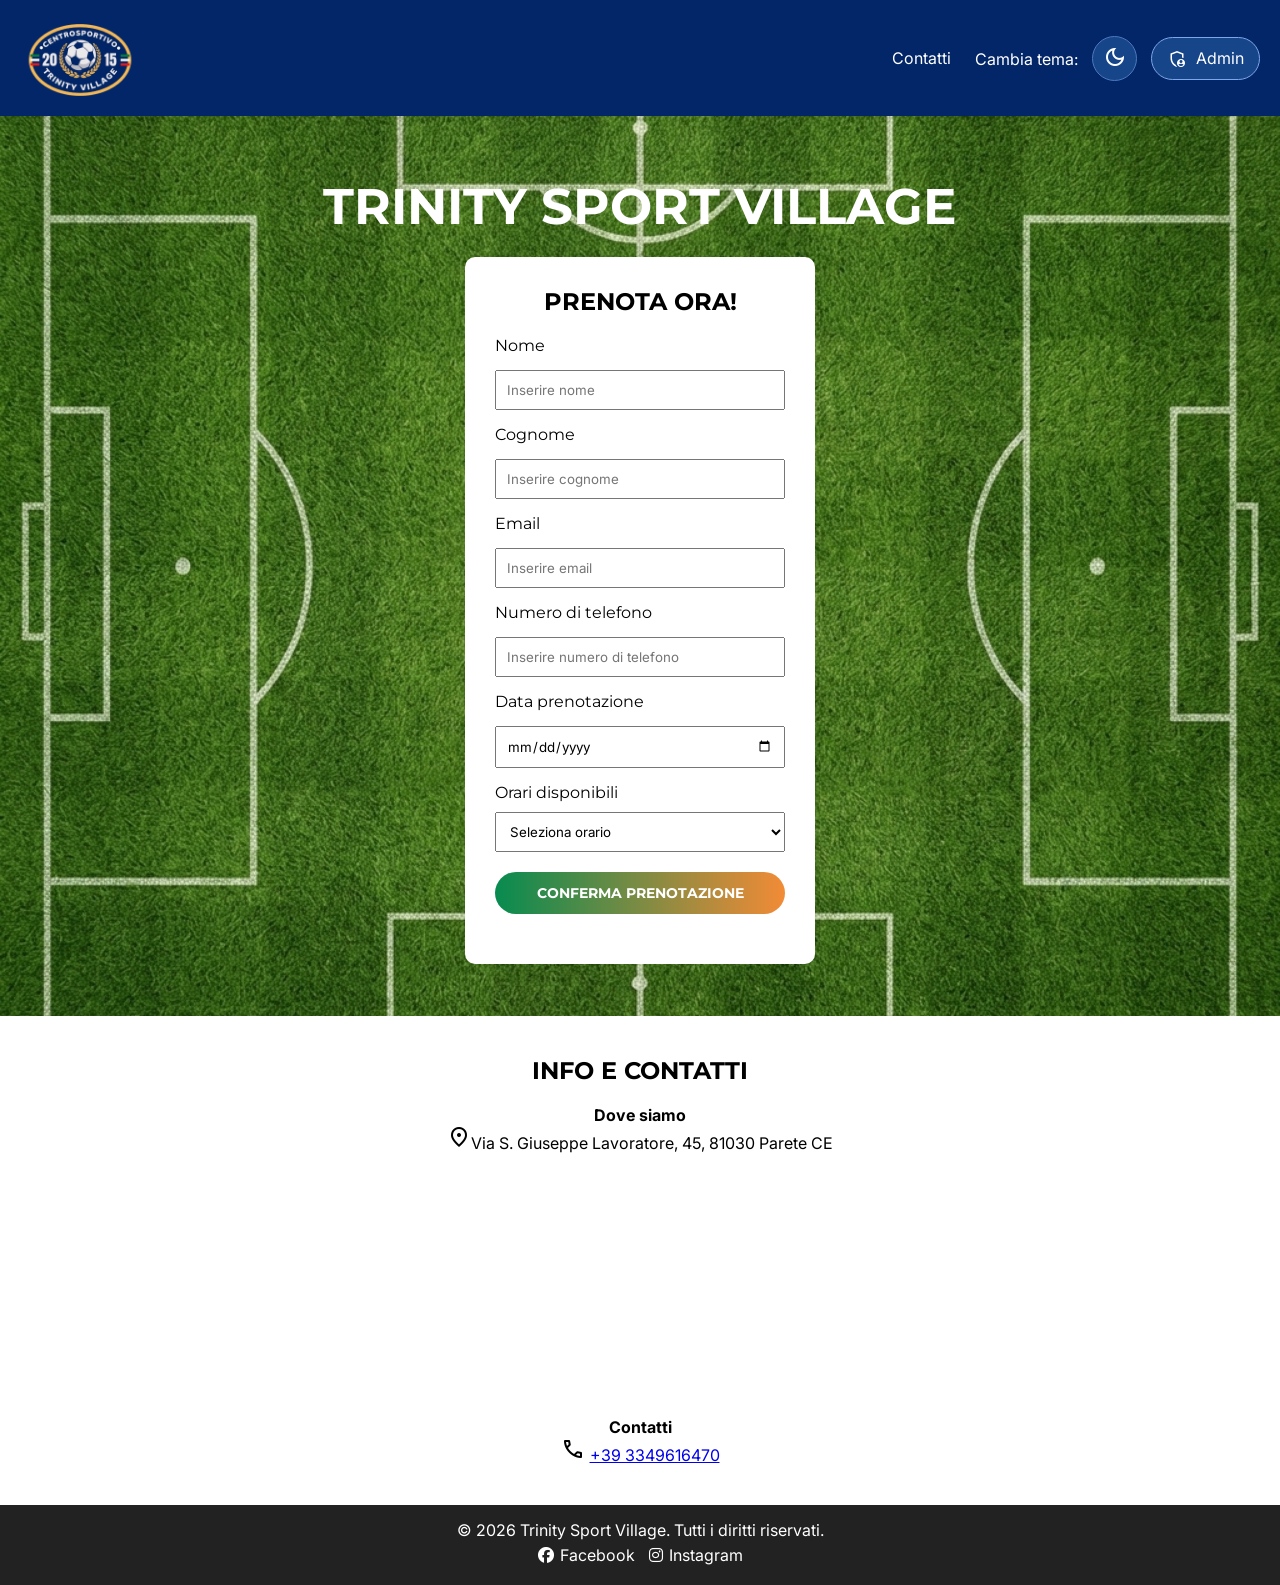
<file: index.html>
<!doctype html>
<html lang="it">
  <head>
    <meta charset="UTF-8" />
    <meta name="viewport" content="width=device-width, initial-scale=1.0" />
    <title>Trinity Sport Village</title>
    <!-- FONTS -->
    <link rel="preconnect" href="https://fonts.googleapis.com" />
    <link rel="preconnect" href="https://fonts.gstatic.com" crossorigin />
    <link
      href="https://fonts.googleapis.com/css2?family=Inter:wght@400;500&family=Montserrat:wght@600;800&display=swap"
      rel="stylesheet"
    />
    <!-- LOGO -->
    <link
      rel="stylesheet"
      href="https://fonts.googleapis.com/css2?family=Material+Symbols+Outlined:opsz,wght,FILL,GRAD@24,400,0,0"
    />
    <link
      rel="stylesheet"
      href="https://cdnjs.cloudflare.com/ajax/libs/font-awesome/6.7.2/css/all.min.css"
    />
    <link rel="stylesheet" href="assets/css/style.css" />
    <script type="module" src="assets/js/script.js"></script>
  </head>
  <body>
    <header>
      <!-- NAV-BAR -->
      <div class="nav-bar">
        <img src="assets/img/logo.png" alt="logo sito web" />
        <!-- CONTATTI -->
        <a href="#position" class="contacts-navbar">Contatti</a>
        <!-- CAMBIA TEMA -->
        <div class="day-night">
          <p>Cambia tema:</p>
          <button class="changeTheme">
            <span class="material-symbols-outlined">dark_mode</span>
          </button>
        </div>
        <!-- <span class="material-symbols-outlined">light_mode</span> -->
        <!-- ADMIN BUTTON -->
        <a href="admin.html" class="admin-navbar">
          <span class="material-symbols-outlined"> admin_panel_settings </span>
          Admin
        </a>
      </div>
    </header>
    <main>
      <h1>TRINITY SPORT VILLAGE</h1>
      <form class="reserve" id="reserve">
        <h2>PRENOTA ORA!</h2>
        <!-- NOME -->
        <label for="nameUser">Nome</label>
        <input
          type="text"
          name="nameUser"
          id="nameUser"
          placeholder="Inserire nome"
          required
        />
        <!-- COGNOME -->
        <label for="surnameUser">Cognome</label>
        <input
          type="text"
          name="surnameUser"
          id="surnameUser"
          placeholder="Inserire cognome"
          required
        />
        <!-- EMAIL -->
        <label for="emailUser">Email</label>
        <input
          type="email"
          name="emailUser"
          id="emailUser"
          placeholder="Inserire email"
          required
        />
        <!-- NUMERO DI TELEFONO -->
        <label for="phoneNumberUser">Numero di telefono</label>
        <input
          type="tel"
          name="phoneNumberUser"
          id="phoneNumberUser"
          placeholder="Inserire numero di telefono"
          pattern="[0-9]+"
          required
        />
        <!-- DATA PRENOTAZIONE -->
        <label for="dateAvailables">Data prenotazione</label>
        <input type="date" name="dateAvailables" id="dateAvailables" required />
        <!-- ORARI DISPONIBILI -->
        <label for="timesAvailable">Orari disponibili</label>
        <select name="timesAvailable" id="timesAvailable" required>
          <option value="">Seleziona orario</option>
        </select>
        <!-- CONFERMA PRENOTAZIONE -->
        <button type="submit" class="btnReserve">CONFERMA PRENOTAZIONE</button>
      </form>
    </main>
    <section>
      <h2>INFO E CONTATTI</h2>
      <div class="position" id="position">
        <b>Dove siamo</b>
        <p>
          <span class="material-symbols-outlined"> location_on </span>Via S.
          Giuseppe Lavoratore, 45, 81030 Parete CE
        </p>
        <iframe
          src="https://www.google.com/maps/embed?pb=!1m18!1m12!1m3!1d3013.2304480233797!2d14.166755799999997!3d40.9545302!2m3!1f0!2f0!3f0!3m2!1i1024!2i768!4f13.1!3m3!1m2!1s0x133b051fa4dfe3d1%3A0xce364cc2c25df5a0!2sTrinity%20Sport%20Village!5e0!3m2!1sit!2sit!4v1792702112788!5m2!1sit!2sit"
          width="600"
          height="450"
          style="border: 0"
          allowfullscreen=""
          loading="lazy"
          referrerpolicy="strict-origin-when-cross-origin"
        ></iframe>
      </div>
      <div class="contacts">
        <b>Contatti</b>
        <p>
          <span class="material-symbols-outlined"> call </span
          ><a href="tel:+393349616470">+39 3349616470</a>
        </p>
      </div>
    </section>
    <footer>
      <p>&copy; 2026 Trinity Sport Village. Tutti i diritti riservati.</p>
      <div class="social">
        <p>
          <a href="https://www.facebook.com/trinitysportvillage/">
            <i class="fa-brands fa-facebook"></i> Facebook
          </a>
        </p>

        <p>
          <a href="https://www.instagram.com/trinitysportvillage/">
            <i class="fa-brands fa-instagram"></i> Instagram
          </a>
        </p>
      </div>
    </footer>
  </body>
</html>
</file>
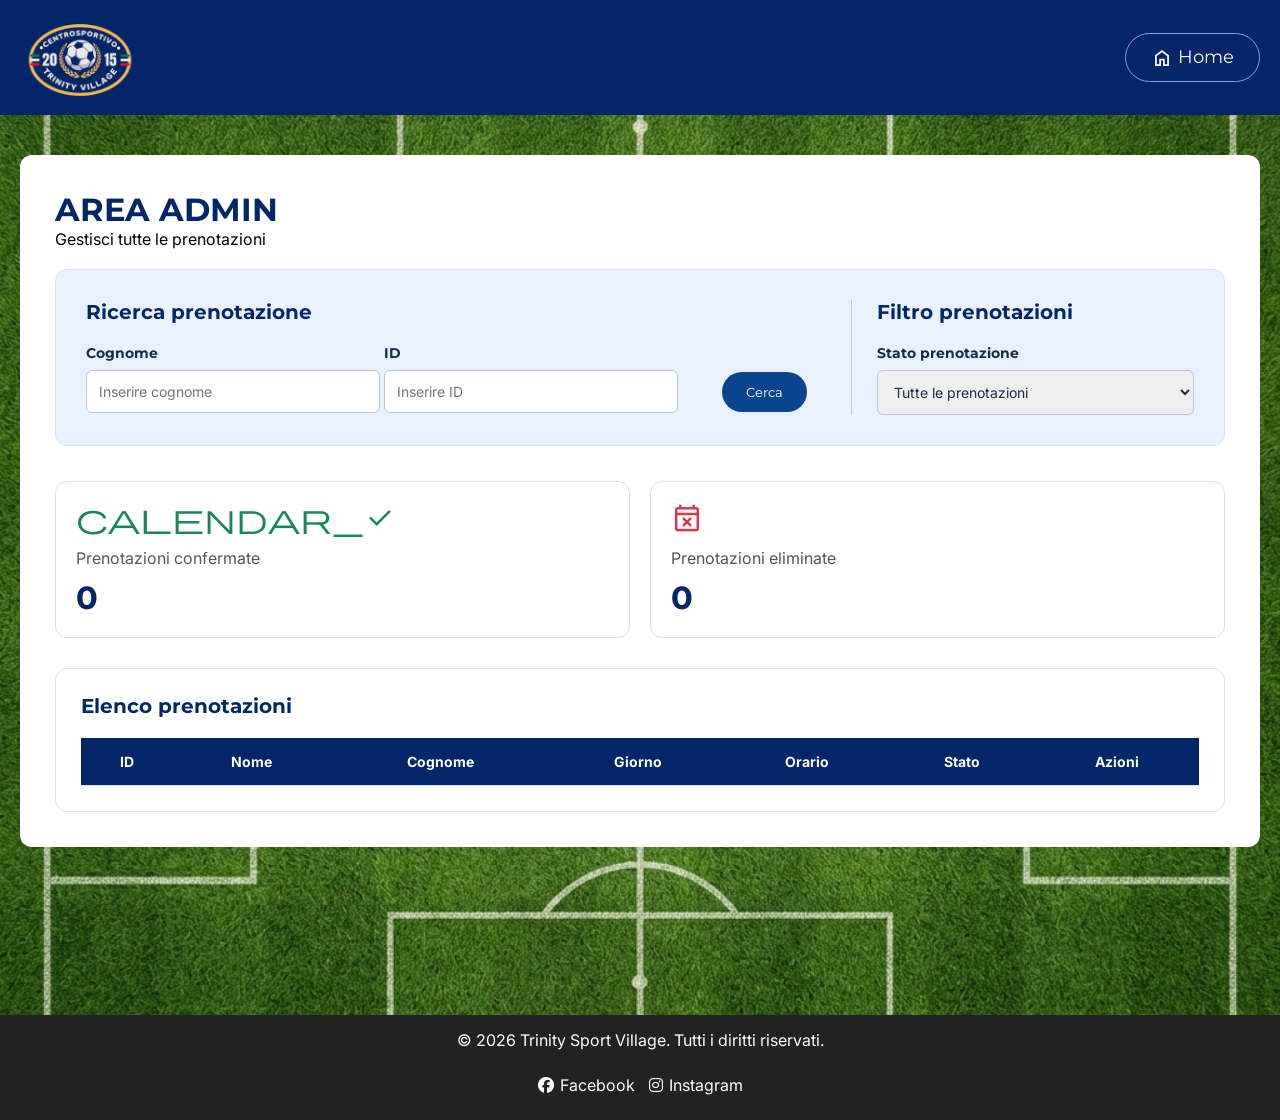
<file: admin.html>
<!doctype html>
<html lang="it">
  <head>
    <meta charset="UTF-8" />
    <meta name="viewport" content="width=device-width, initial-scale=1.0" />
    <title>Admin - Trinity Sport Village</title>
    <!-- FONTS -->
    <link rel="preconnect" href="https://fonts.googleapis.com" />
    <link rel="preconnect" href="https://fonts.gstatic.com" crossorigin />
    <link
      href="https://fonts.googleapis.com/css2?family=Inter:wght@400;500&family=Montserrat:wght@600;800&display=swap"
      rel="stylesheet"
    />
    <!-- LOGO -->
    <link
      rel="stylesheet"
      href="https://fonts.googleapis.com/css2?family=Material+Symbols+Outlined:opsz,wght,FILL,GRAD@24,400,0,0"
    />
    <link
      rel="stylesheet"
      href="https://cdnjs.cloudflare.com/ajax/libs/font-awesome/6.7.2/css/all.min.css"
    />
    <link rel="stylesheet" href="assets/css/admin.css" />
    <script type="module" src="assets/js/admin.js"></script>
  </head>
  <body>
    <header>
      <!-- NAV-BAR -->
      <div class="nav-bar">
        <img src="assets/img/logo.png" alt="logo sito web" />
        <a href="index.html">
          <button type="button" class="home">
            <span class="material-symbols-outlined"> home </span>Home
          </button>
        </a>
      </div>
    </header>
    <main>
      <div class="admin-container">
        <h1>AREA ADMIN</h1>
        <p>Gestisci tutte le prenotazioni</p>

        <section class="reservation">
          <div class="search-reservation">
            <h2>Ricerca prenotazione</h2>

            <form id="form-search">
              <div class="campo-ricerca">
                <label for="cognome">Cognome</label>
                <input
                  type="text"
                  id="cognome"
                  placeholder="Inserire cognome"
                />
              </div>
              <div class="campo-ricerca">
                <label for="idReservation">ID</label>
                <input
                  type="text"
                  id="idReservation"
                  placeholder="Inserire ID"
                />
              </div>

              <button type="submit">Cerca</button>
            </form>
          </div>

          <div class="filter-reservation">
            <h2>Filtro prenotazioni</h2>

            <form id="form-filter">
              <label for="filtro">Stato prenotazione</label>

              <select id="filtro">
                <option value="all">Tutte le prenotazioni</option>
                <option value="reserved">Confermate</option>
                <option value="deleted">Eliminate</option>
              </select>
            </form>
          </div>
        </section>
        <!-- RIEPILOGO PRENOTAZIONI -->
        <section class="riepilogo-prenotazioni">
          <div class="card-riepilogo confermate">
            <span class="material-symbols-outlined">calendar_check</span>
            <p>Prenotazioni confermate</p>
            <h2 id="totale-confermate">0</h2>
          </div>

          <div class="card-riepilogo eliminate">
            <span class="material-symbols-outlined">event_busy</span>
            <p>Prenotazioni eliminate</p>
            <h2 id="totale-eliminate">0</h2>
          </div>
        </section>
        <!-- TABLE PRENOTAZIONI -->
        <section class="table-reservation">
          <h2>Elenco prenotazioni</h2>

          <table>
            <thead>
              <tr>
                <th>ID</th>
                <th>Nome</th>
                <th>Cognome</th>
                <th>Giorno</th>
                <th>Orario</th>
                <th>Stato</th>
                <th>Azioni</th>
              </tr>
            </thead>

            <tbody id="list-reserved">
              <!-- Le prenotazioni verranno inserite con JavaScript -->
            </tbody>
          </table>
        </section>
      </div>
    </main>
    <footer>
      <p>&copy; 2026 Trinity Sport Village. Tutti i diritti riservati.</p>
      <div class="social">
        <p>
          <a href="https://www.facebook.com/trinitysportvillage/">
            <i class="fa-brands fa-facebook"></i> Facebook
          </a>
        </p>

        <p>
          <a href="https://www.instagram.com/trinitysportvillage/">
            <i class="fa-brands fa-instagram"></i> Instagram
          </a>
        </p>
      </div>
    </footer>
  </body>
</html>
</file>
<file: assets/css/style.css>
* {
  margin: 0;
  padding: 0;
  box-sizing: border-box;
}

main {
  background-image: url("../img/background-day.jpg");
  background-size: cover;
  background-position: center;
  min-height: 100vh;
  padding: 40px 20px;
}

section {
  padding: 40px 20px;
}

body,
input,
select,
textarea {
  font-family: "Inter", sans-serif;
}

h1,
h2,
h3,
h4,
h5,
h6,
button,
label {
  font-family: "Montserrat", sans-serif;
}

/* nav-bar */

.nav-bar {
  background-color: #032668;
  padding: 0 20px;
  line-height: 115px;
  text-align: right;
}

header img {
  height: 120px;
  float: left;
}

.day-night {
  display: inline-block;
  vertical-align: middle;
  color: white;
  line-height: normal;
}

.day-night p {
  display: inline-block;
  vertical-align: middle;
  margin-right: 10px;
}

.day-night button {
  display: inline-block;
  vertical-align: middle;
}

.changeTheme {
  width: 45px;
  height: 45px;
  background-color: #16458a;
  color: white;
  border: 1px solid #4d79bd;
  border-radius: 50%;
  cursor: pointer;
}

.changeTheme:hover {
  background-color: #2459a5;
  border-color: white;
}

.contacts-navbar {
  display: inline-block;
  vertical-align: middle;
  text-decoration: none;
  padding: 0 20px;
  color: white;
  font-size: 16px;
}

.contacts-navbar:hover {
  color: #7da7e8;
  text-decoration: underline;
}

/* PULSANTE ADMIN */
.admin-navbar {
  display: inline-block;
  vertical-align: middle;
  text-decoration: none;
  color: white;
  font-family: "Inter", sans-serif;
  font-size: 16px;
  line-height: normal;
  padding: 10px 15px;
  margin-left: 10px;
  border: 1px solid #7da7e8;
  border-radius: 25px;
  background-color: #16458a;
}

.admin-navbar span {
  vertical-align: middle;
  font-size: 20px;
  margin-right: 5px;
}

.admin-navbar:hover {
  background-color: #2459a5;
  border-color: white;
}

/* END */

/* H1 MAIN */

h1 {
  margin: 20px;
  text-align: center;
  font-size: 50px;
  color: white;
  font-weight: bold;
}

/* END */

/* FORM MAIN */

.reserve {
  max-width: 350px;
  margin: 0px auto;
  text-align: center;
  background-color: white;
  border-radius: 10px;
  padding: 30px;
}

.reserve h2 {
  color: black;
  margin-bottom: 20px;
}

.reserve label,
.reserve input {
  display: block;
  width: 100%;
  margin-top: 15px;
}

.reserve label {
  text-align: left;
  color: black;
}

.reserve input {
  padding: 10px;
}

.reserve select {
  width: 100%;
  padding: 10px;
  margin-top: 10px;
}

.btnReserve {
  width: 100%;
  padding: 12px;
  margin: 20px 0;

  background: linear-gradient(to right, #078b50, #f28b36);
  color: white;

  border: none;
  border-radius: 25px;

  font-size: 14px;
  font-weight: bold;

  cursor: pointer;
}

.btnReserve:hover {
  opacity: 0.85;
}

/* END */

/* FORM DARK MODE */

main.dark-mode {
  background-image: url("../img/background-night.jpg");
}

.reserve.dark-mode {
  background-color: #30343b;
}

.reserve.dark-mode h2,
.reserve.dark-mode label {
  color: white;
}

.reserve input.dark-mode,
.reserve select.dark-mode {
  background-color: #555b65;
  color: white;
  border: 1px solid #777f8c;
}

.reserve input.dark-mode::placeholder {
  color: #e0e0e0;
}

.btnReserve.dark-mode {
  background: #f0a52b;
  color: #172033;
}

.btnReserve.dark-mode:hover {
  background: #ffc45c;
}

/* END */

/* ORARI PRENOTATI */
.reserved {
  background-color: #d3d3d3;
  color: red;
  text-decoration: line-through;
}

/* INFO E CONTATTI */

section {
  text-align: center;
}

.position {
  padding: 20px;
}

iframe {
  padding-top: 20px;
  width: 480px;
  height: 240px;
}

.contacts span {
  padding-right: 5px;
}

.contacts a:hover {
  color: black;
}

/* END */

/* FOOTER */

footer {
  text-align: center;
  padding: 15px;
  background-color: #222;
  color: white;
}

.social p {
  display: inline-block;
  padding: 5px;
}

.social i {
  margin-right: 2px;
}

footer a {
  color: white;
  text-decoration: none;
}

footer a:hover {
  color: white;
  text-decoration: underline;
}

/* END */
</file>
<file: assets/css/admin.css>
* {
  margin: 0;
  padding: 0;
  box-sizing: border-box;
}

main {
  background-image: url("../img/background-day.jpg");
  background-size: cover;
  background-position: center;
  min-height: 100vh;
  padding: 40px 20px;
}

.admin-container {
  max-width: 1400px;
  margin: 0 auto;
  padding: 35px;
  background-color: #ffffff;
  border-radius: 12px;
}

body,
input,
select,
textarea {
  font-family: "Inter", sans-serif;
}

h1,
h2,
h3,
h4,
h5,
h6,
button,
label {
  font-family: "Montserrat", sans-serif;
}

h1 {
  color: #032668;
}

p {
  margin-bottom: 20px;
}

h2 {
  color: #032668;
  font-size: 20px;
  margin-bottom: 20px;
}

/* nav-bar */

.nav-bar {
  background-color: #032668;
  padding: 0 20px;
  line-height: 115px;
  text-align: right;
}

header img {
  height: 120px;
  float: left;
}

.home {
  display: inline-block;
  text-decoration: none;
  color: white;
  font-size: 18px;
  padding: 12px 25px;
  border: 1px solid #7da7e8;
  border-radius: 30px;
  background-color: transparent;
}

.home:hover {
  background-color: #16458a;
  border-color: white;
}

.home span {
  vertical-align: middle;
  margin-right: 5px;
  font-size: 22px;
}

/* END */

/* RICERCA - FILTRO PRENOTAZIONE */

.reservation {
  background-color: #e8f1fd;
  border: 1px solid #d4e3f8;
  border-radius: 12px;
  padding: 30px;
  margin-bottom: 35px;
  font-size: 0;
}

.search-reservation,
.filter-reservation {
  display: inline-block;
  vertical-align: top;
  font-size: 16px;
}

.search-reservation {
  width: 69%;
  padding-right: 30px;
}

.filter-reservation {
  width: 31%;
  padding-left: 25px;
  border-left: 1px solid #b8cce8;
}

.campo-ricerca {
  display: inline-block;
  width: 40%;
}

#form-search label,
.filter-reservation label {
  display: block;
  font-size: 14px;
  font-weight: bold;
  color: #172b4d;
  margin-bottom: 8px;
}

.campo-ricerca input {
  width: 100%;
  padding: 12px;
  font-size: 14px;
  border: 1px solid #b8c6d9;
  border-radius: 6px;
  background-color: white;
}

#form-search button {
  padding: 12px 24px;
  color: white;
  background-color: #0b438f;
  border: none;
  border-radius: 25px;
  cursor: pointer;
  margin-left: 40px;
}

#form-filter select {
  width: 100%;
  padding: 12px;
  font-size: 14px;
  color: #172b4d;
  border: 1px solid #b8c6d9;
  border-radius: 6px;
  cursor: pointer;
}

#form-search input:focus {
  outline: none;
  border-color: #16458a;
}

#form-search button:hover {
  background-color: #7da7e8;
}

/* END */

/* TABLE */

.table-reservation {
  background-color: white;
  border: 1px solid #dce3ed;
  border-radius: 12px;
  padding: 25px;
}

table {
  width: 100%;
  border-collapse: collapse;
  margin-top: 10px;
}

thead {
  background-color: #032668;
  color: white;
}

th,
td {
  padding: 15px 12px;
  border-bottom: 1px solid #dce3ed;
  text-align: center;
}

th {
  font-size: 14px;
  font-weight: bold;
}

td {
  color: #172b4d;
  font-size: 14px;
}

tbody tr:nth-child(even) {
  background-color: #f0f5fc;
}

tbody tr:hover {
  background-color: #e2edfc;
}

tbody tr:last-child td {
  border-bottom: none;
}

/* STATO PRENOTAZIONE */

.stato {
  display: inline-block;
  padding: 7px 12px;
  border-radius: 20px;
  font-size: 12px;
  font-weight: bold;
}

.confermata {
  color: #008653;
  background-color: #d9f5e8;
}

.eliminata {
  color: #d71920;
  background-color: #fce2e2;
}

/* PULSANTE ELIMINA */

.btn-elimina {
  padding: 8px 12px;
  color: #d71920;
  background-color: #fff0f0;
  border: 1px solid #ffb3b3;
  cursor: pointer;
}

.btn-elimina:hover {
  background-color: #fce2e2;
  border-color: #d71920;
}

/* END */

/* RIEPILOGO PRENOTAZIONE */

.riepilogo-prenotazioni {
  display: flex;
  gap: 20px;
  margin: 30px 0;
}

.card-riepilogo {
  flex: 1;
  padding: 20px;
  border: 1px solid #ddd;
  border-radius: 12px;
  background-color: #fff;
}

.card-riepilogo span {
  font-size: 32px;
}

.card-riepilogo p {
  margin: 10px 0;
  color: #555;
}

.card-riepilogo h2 {
  margin: 0;
  font-size: 32px;
}

.confermate span {
  color: #198754;
}

.eliminate span {
  color: #dc3545;
}

/* END */

/* FOOTER */

footer {
  text-align: center;
  padding-top: 15px;
  background-color: #222;
  color: white;
}

.social p {
  display: inline-block;
  padding: 5px;
}

.social i {
  margin-right: 2px;
}

footer a {
  color: white;
  text-decoration: none;
}

footer a:hover {
  color: white;
  text-decoration: underline;
}

/* END */
</file>
